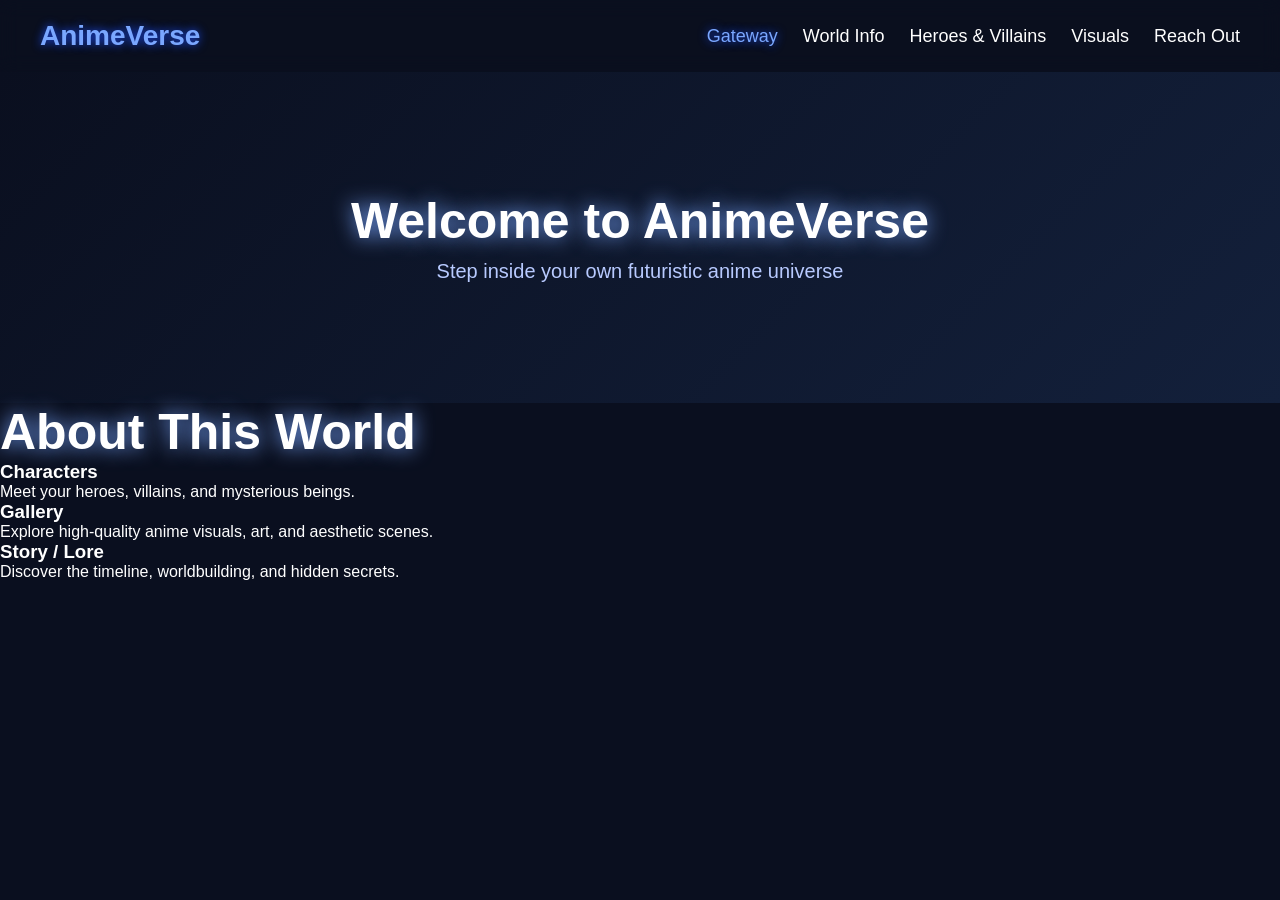
<file: index.html>
<!DOCTYPE html>
<html lang="en">
<head>
  <meta charset="UTF-8" />
  <meta name="viewport" content="width=device-width, initial-scale=1.0" />
  <title>AnimeVerse — Gateway</title>
  <link rel="stylesheet" href="style.css" />
</head>
<body>

  <!-- ===================== NAVIGATION ===================== -->
  <nav class="navbar">
    <h1 class="logo">AnimeVerse</h1>
    <ul>
      <li><a class="active" href="index.html">Gateway</a></li>
      <li><a href="about.html">World Info</a></li>
      <li><a href="characters.html">Heroes & Villains</a></li>
      <li><a href="gallery.html">Visuals</a></li>
      <li><a href="contact.html">Reach Out</a></li>
    </ul>
  </nav>

  <!-- ===================== HERO SECTION ===================== -->
  <section class="hero fade-in">
    <div class="hero-text">
      <h2 class="glow-title">Welcome to AnimeVerse</h2>
      <p class="glow-sub">Step inside your own futuristic anime universe</p>
      <!-- PLACE YOUR MAIN WEBSITE INTRO HERE -->
    </div>
  </section>

  <!-- ===================== INTRO / INFO SECTION ===================== -->
  <section class="info fade-in">
    <h2 class="section-title glow-title">About This World</h2>
    <p class="section-desc">
      <!-- WRITE A SHORT INTRO ABOUT YOUR ANIME UNIVERSE, LORE, OR WHAT THIS SITE IS -->
    </p>
  </section>

  <!-- ===================== FEATURES ===================== -->
  <section class="features fade-in">
    <div class="card">
      <h3>Characters</h3>
      <p>Meet your heroes, villains, and mysterious beings.</p>
    </div>
    <div class="card">
      <h3>Gallery</h3>
      <p>Explore high-quality anime visuals, art, and aesthetic scenes.</p>
    </div>
    <div class="card">
      <h3>Story / Lore</h3>
      <p>Discover the timeline, worldbuilding, and hidden secrets.</p>
    </div>
  </section>

  <script src="script.js"></script>
</body>
</html>
</file>
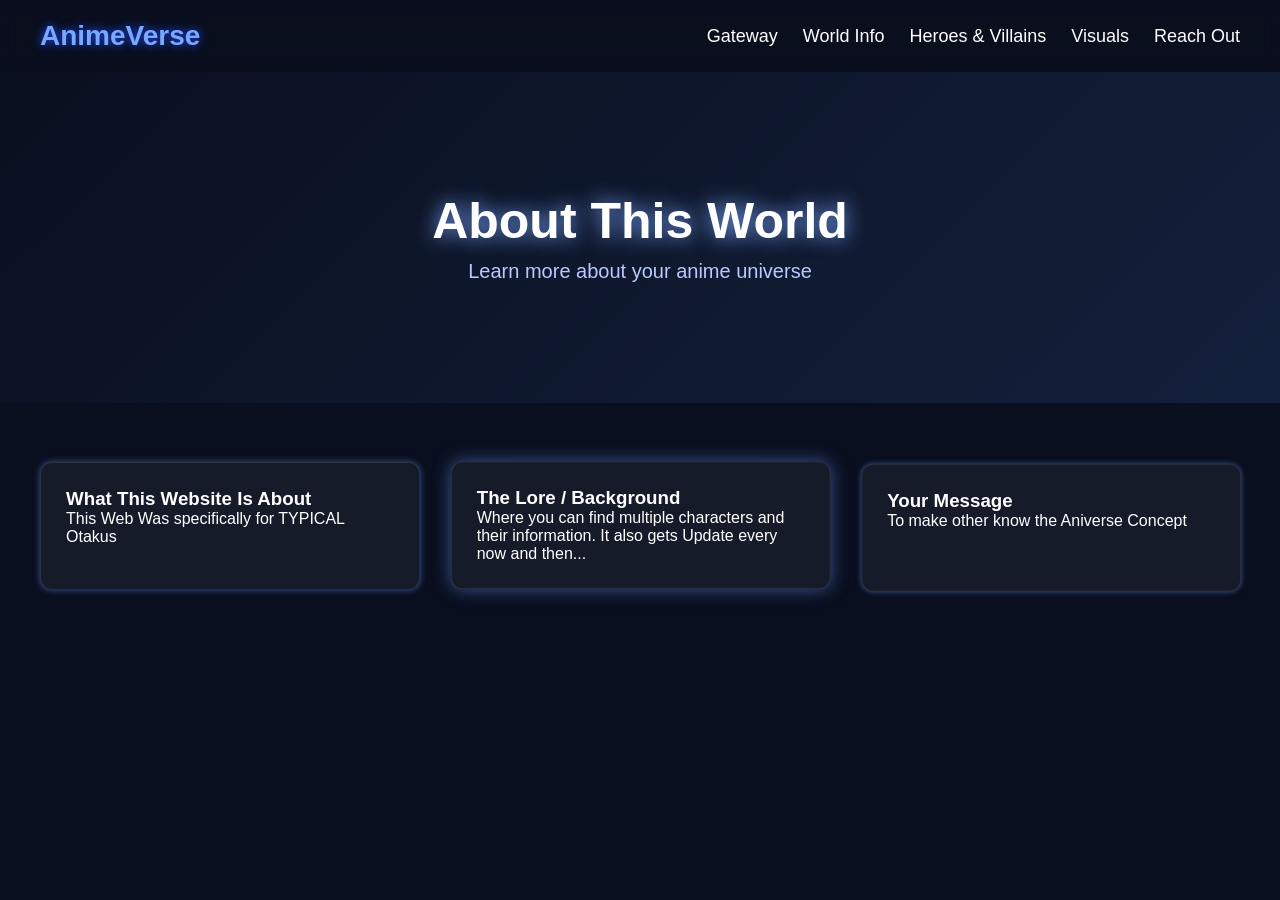
<file: about.html>
<!DOCTYPE html>
<html lang="en">
<head>
  <meta charset="UTF-8" />
  <meta name="viewport" content="width=device-width, initial-scale=1.0" />
  <title>Anime Website — About</title>
  <link rel="stylesheet" href="style.css" />
</head>
<body>
  <!-- ===================== NAVBAR ===================== -->
  <nav class="navbar">
    <h1 class="logo">AnimeVerse</h1>
    <ul>
      <li><a href="index.html">Gateway</a></li>
      <li><a href="about.html">World Info</a></li>
      <li><a href="characters.html">Heroes & Villains</a></li>
      <li><a href="gallery.html">Visuals</a></li>
      <li><a href="contact.html">Reach Out</a></li>
    </ul>
  </nav>

  <!-- ===================== HERO ===================== -->
  <header class="sub-hero">
    <h2 class="glow-title">About This World</h2>
    <p class="glow-sub">Learn more about your anime universe</p>
  </header>

  <!-- ===================== MAIN CONTENT ===================== -->
  <section class="about-container">
    <div class="about-box">
      <h3>What This Website Is About</h3>
      <p>
        This Web Was specifically for TYPICAL Otakus
      </p>
    </div>

    <div class="about-box">
      <h3>The Lore / Background</h3>
      <p>
        Where you can find multiple characters and their information. It also gets Update every now and then...
      </p>
    </div>

    <div class="about-box">
      <h3>Your Message</h3>
      <p>
        To make other know the Aniverse Concept
      </p>
    </div>
  </section>

  <script src="script.js"></script>
</body>
</html>
</file>
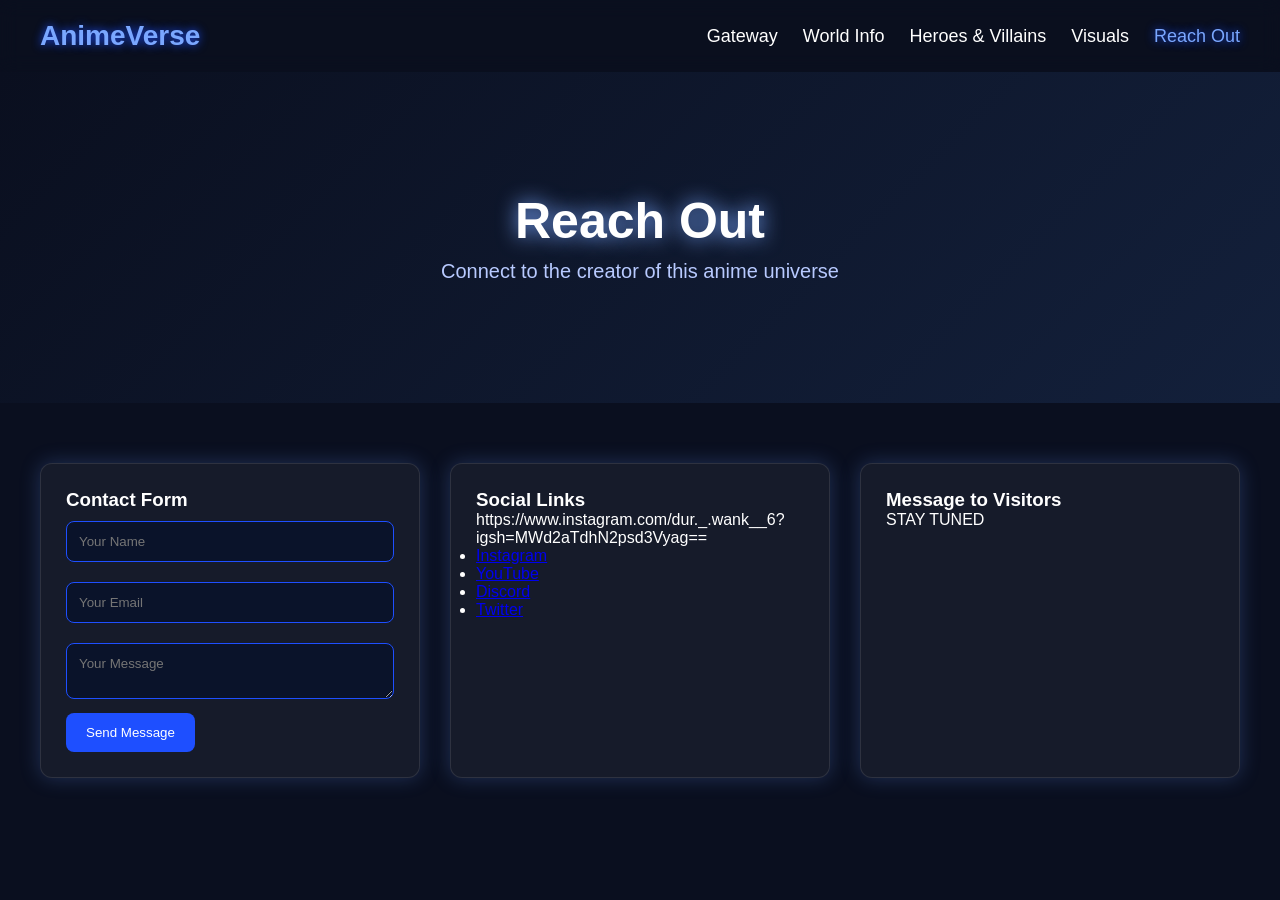
<file: contact.html>
<!DOCTYPE html>
<html lang="en">
<head>
  <meta charset="UTF-8" />
  <meta name="viewport" content="width=device-width, initial-scale=1.0" />
  <title>Anime Website — Contact</title>
  <link rel="stylesheet" href="style.css" />
</head>
<body>
  <!-- ===================== NAVBAR ===================== -->
  <nav class="navbar">
    <h1 class="logo">AnimeVerse</h1>
    <ul>
      <li><a href="index.html">Gateway</a></li>
      <li><a href="about.html">World Info</a></li>
      <li><a href="characters.html">Heroes & Villains</a></li>
      <li><a href="gallery.html">Visuals</a></li>
      <li><a class="active" href="#">Reach Out</a></li>
    </ul>
  </nav>

  <!-- ===================== HERO ===================== -->
  <header class="sub-hero">
    <h2 class="glow-title">Reach Out</h2>
    <p class="glow-sub">Connect to the creator of this anime universe</p>
  </header>

  <!-- ===================== CONTACT SECTION ===================== -->
  <section class="contact-section">

    <div class="contact-box">
      <h3>Contact Form</h3>
      <form class="contact-form">
        <input type="text" placeholder="Your Name" class="contact-input" />
        <input type="email" placeholder="Your Email" class="contact-input" />
        <textarea placeholder="Your Message" class="contact-text"></textarea>
        <button type="submit" class="contact-btn">Send Message</button>
      </form>
    </div>

    <div class="contact-box">
      <h3>Social Links</h3>
      <p>https://www.instagram.com/dur._.wank__6?igsh=MWd2aTdhN2psd3Vyag==</p>
      <ul class="social-list">
        <li><a href="https://www.instagram.com/dur._.wank__6?igsh=MWd2aTdhN2psd3Vyag==">Instagram</a></li>
        <li><a href="#">YouTube</a></li>
        <li><a href="#">Discord</a></li>
        <li><a href="#">Twitter</a></li>
      </ul>
    </div>

    <div class="contact-box">
      <h3>Message to Visitors</h3>
      <p>
        STAY TUNED
      </p>
    </div>

  </section>

  <script src="script.js"></script>
</body>
</html>
</file>
<file: style.css>
/* ===================== GLOBAL STYLES ===================== */
* {
  margin: 0;
  padding: 0;
  box-sizing: border-box;
  font-family: 'Poppins', sans-serif;
}

body {
  background: #0a0f1f;
  color: white;
  overflow-x: hidden;
}

/* ===================== NAVBAR ===================== */
.navbar {
  width: 100%;
  padding: 20px 40px;
  display: flex;
  justify-content: space-between;
  align-items: center;
  background: rgba(10, 15, 31, 0.8);
  backdrop-filter: blur(10px);
  position: sticky;
  top: 0;
  z-index: 1000;
}

.logo {
  font-size: 28px;
  color: #7aa7ff;
  text-shadow: 0 0 10px #1e4fff;
}

.navbar ul {
  list-style: none;
  display: flex;
  gap: 25px;
}

.navbar ul li a {
  text-decoration: none;
  color: white;
  font-size: 18px;
  transition: 0.3s;
}

.navbar ul li a:hover,
.navbar ul li a.active {
  color: #7aa7ff;
  text-shadow: 0 0 10px #1e4fff;
}

/* ===================== HERO SECTIONS ===================== */
.hero,
.sub-hero {
  width: 100%;
  text-align: center;
  padding: 120px 20px;
  background: linear-gradient(135deg, #0a0f1f, #13203b);
}

.glow-title {
  font-size: 50px;
  font-weight: bold;
  text-shadow: 0 0 20px #7aa7ff;
}

.glow-sub {
  margin-top: 10px;
  font-size: 20px;
  color: #b8caff;
}

/* ===================== ABOUT PAGE ===================== */
.about-container {
  padding: 60px 40px;
  display: grid;
  grid-template-columns: repeat(auto-fit, minmax(300px, 1fr));
  gap: 30px;
}

.about-box {
  padding: 25px;
  background: rgba(255, 255, 255, 0.05);
  border: 1px solid rgba(255, 255, 255, 0.1);
  border-radius: 12px;
  box-shadow: 0 0 15px rgba(100, 150, 255, 0.2);
  transition: 0.3s;
}

.about-box:hover {
  transform: translateY(-5px);
  box-shadow: 0 0 25px rgba(100, 150, 255, 0.5);
}

/* ===================== CHARACTERS GRID ===================== */
.characters-grid {
  padding: 60px 40px;
  display: grid;
  grid-template-columns: repeat(auto-fit, minmax(260px, 1fr));
  gap: 30px;
}

.character-card {
  padding: 20px;
  background: rgba(255, 255, 255, 0.05);
  border: 1px solid rgba(255, 255, 255, 0.1);
  border-radius: 12px;
  text-align: center;
  box-shadow: 0 0 15px rgba(100, 150, 255, 0.2);
  transition: 0.3s;
}

.character-card:hover {
  transform: translateY(-10px) scale(1.03);
  box-shadow: 0 0 25px rgba(100, 150, 255, 0.6);
}

.char-img {
  width: 100%;
  height: 260px;
  object-fit: cover;
  border-radius: 10px;
  margin-bottom: 15px;
}

.char-name {
  font-size: 22px;
  color: #7aa7ff;
  text-shadow: 0 0 10px #1e4fff;
}

.char-role {
  font-size: 16px;
  color: #c8d6ff;
  margin-bottom: 10px;
}

/* ===================== GALLERY ===================== */
.gallery-grid {
  padding: 60px 40px;
  display: grid;
  grid-template-columns: repeat(auto-fit, minmax(280px, 1fr));
  gap: 20px;
}

.gallery-card {
  overflow: hidden;
  border-radius: 10px;
  border: 1px solid rgba(255, 255, 255, 0.1);
  box-shadow: 0 0 20px rgba(100, 150, 255, 0.25);
}

.gallery-img {
  width: 100%;
  height: 220px;
  object-fit: cover;
  transition: 0.3s;
}

.gallery-img:hover {
  transform: scale(1.1);
}

/* ===================== CONTACT ===================== */
.contact-section {
  padding: 60px 40px;
  display: grid;
  grid-template-columns: repeat(auto-fit, minmax(300px, 1fr));
  gap: 30px;
}

.contact-box {
  padding: 25px;
  background: rgba(255, 255, 255, 0.05);
  border: 1px solid rgba(255, 255, 255, 0.1);
  border-radius: 12px;
  box-shadow: 0 0 20px rgba(100, 150, 255, 0.25);
  transition: 0.3s;
}

.contact-box:hover {
  transform: translateY(-5px);
  box-shadow: 0 0 30px rgba(100, 150, 255, 0.5);
}

.contact-input,
.contact-text {
  width: 100%;
  padding: 12px;
  margin: 10px 0;
  background: #0a132a;
  border: 1px solid #1e4fff;
  border-radius: 8px;
  color: white;
}

.contact-btn {
  padding: 12px 20px;
  background: #1e4fff;
  border: none;
  border-radius: 8px;
  color: white;
  cursor: pointer;
  transition: 0.3s;
}

.contact-btn:hover {
  background: #527fff;
  box-shadow: 0 0 20px #1e4fff;
}

/* ===================== ANIMATIONS ===================== */
.fade-in {
  opacity: 0;
  transform: translateY(20px);
  transition: all 0.8s ease;
}

.fade-in.visible {
  opacity: 1;
  transform: translateY(0);
}
</file>
